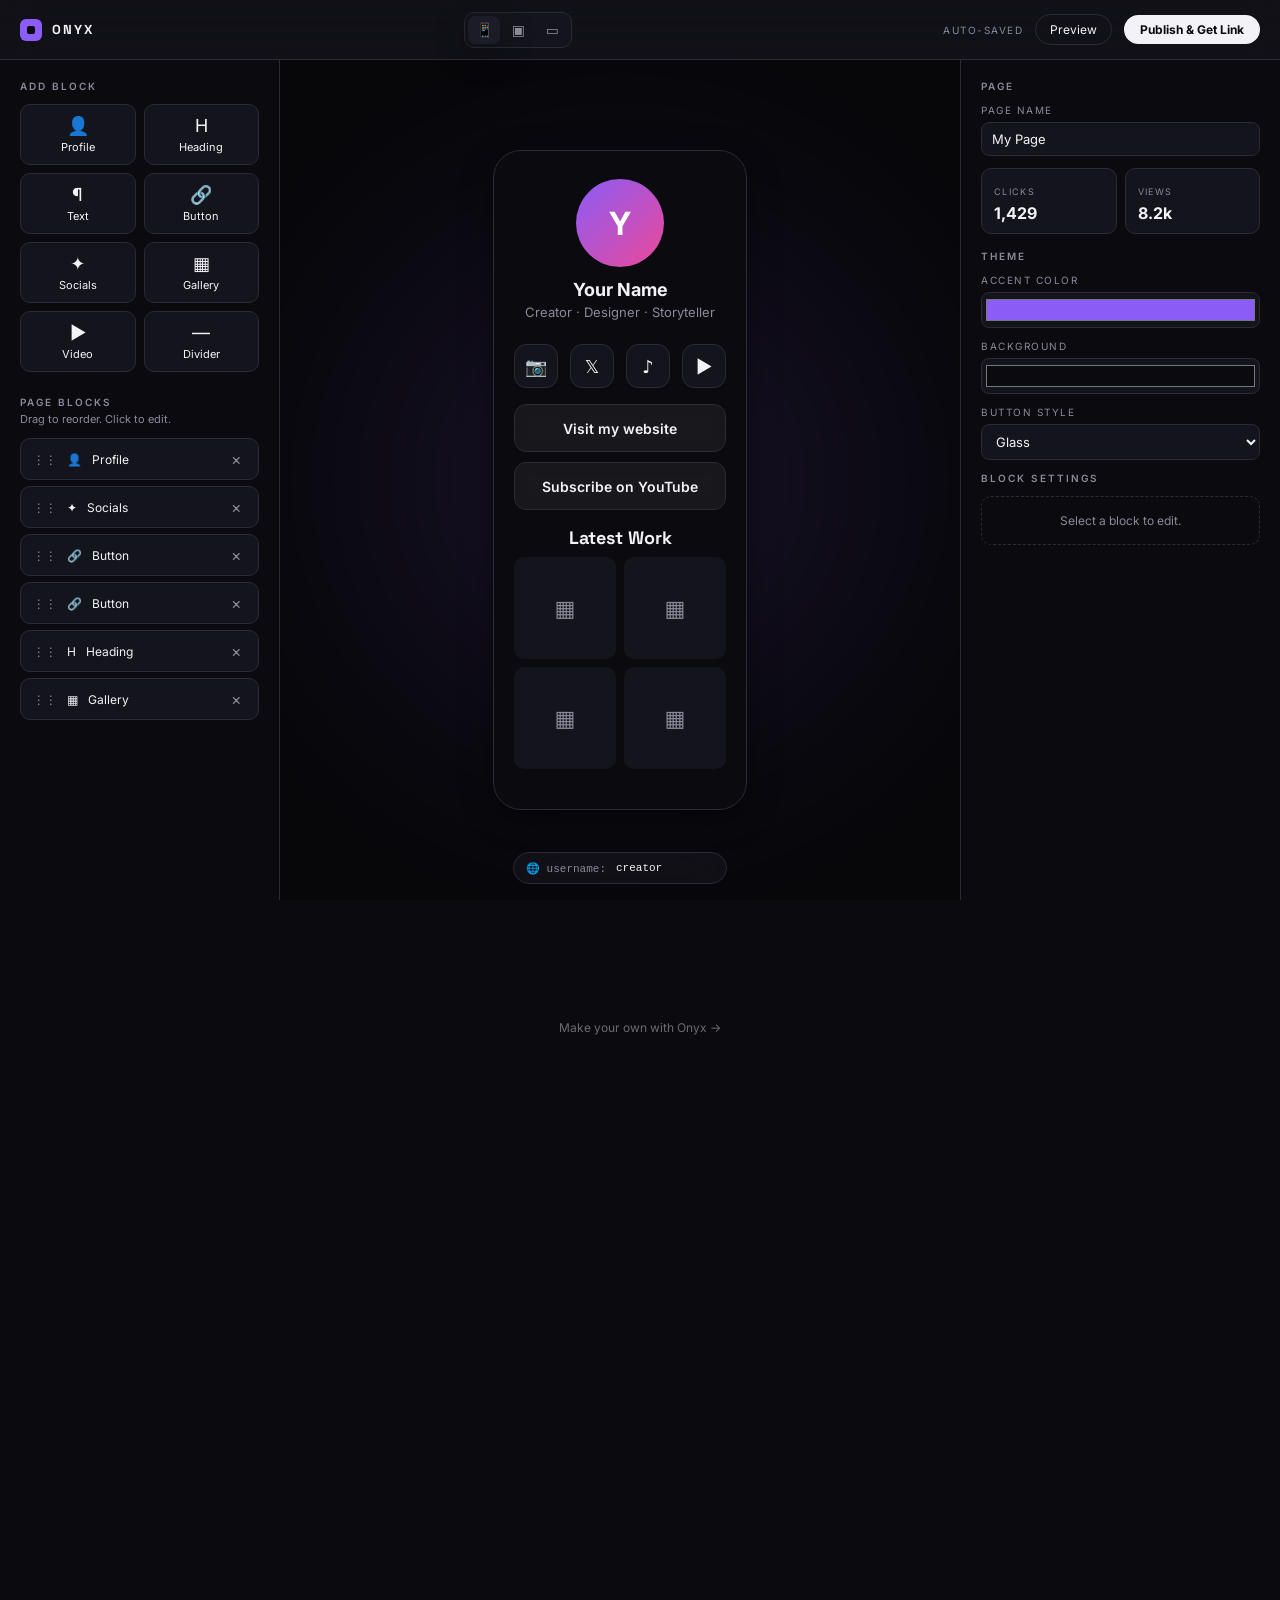
<file: index.html>
<!doctype html>
<html lang="en">
<head>
<meta charset="utf-8" />
<meta name="viewport" content="width=device-width,initial-scale=1" />
<title>Onyx — Link in Bio Builder</title>
<meta name="description" content="Premium drag-and-drop link-in-bio page builder for creators." />
<link rel="preconnect" href="https://fonts.googleapis.com">
<link rel="preconnect" href="https://fonts.gstatic.com" crossorigin>
<link href="https://fonts.googleapis.com/css2?family=Inter:wght@400;500;600;700;800&family=Space+Grotesk:wght@500;600;700&display=swap" rel="stylesheet">
<link rel="stylesheet" href="./styles.css" />
</head>
<body>
  <!-- Editor UI (hidden automatically when viewing a published link) -->
  <div id="editorUI">
    <header class="topbar glass">
      <div class="brand">
        <div class="logo"></div>
        <span>ONYX</span>
      </div>
      <div class="device-toggle" id="deviceToggle">
        <button data-device="mobile" class="active" aria-label="Mobile">📱</button>
        <button data-device="tablet" aria-label="Tablet">▣</button>
        <button data-device="desktop" aria-label="Desktop">▭</button>
      </div>
      <div class="header-actions">
        <span class="saved">Auto-saved</span>
        <button id="previewBtn" class="btn-ghost">Preview</button>
        <button id="publishBtn" class="btn-primary">Publish &amp; Get Link</button>
      </div>
    </header>

    <main class="workspace">
      <aside class="panel left">
        <h3 class="panel-title">Add Block</h3>
        <div class="palette" id="palette"></div>

        <h3 class="panel-title" style="margin-top:24px">Page Blocks</h3>
        <p class="hint">Drag to reorder. Click to edit.</p>
        <div class="block-list" id="blockList"></div>
      </aside>

      <section class="stage">
        <div class="glow"></div>
        <div class="device-frame" id="deviceFrame">
          <div class="phone-preview" id="preview"></div>
        </div>
        <div class="url-bar glass">
          <span>🌐 username:</span>
          <input id="slug" value="creator" />
        </div>
      </section>

      <aside class="panel right">
        <h3 class="panel-title">Page</h3>
        <label class="field">
          <span>Page name</span>
          <input id="pageName" value="My Page" />
        </label>

        <div class="stats">
          <div class="stat"><span>Clicks</span><strong>1,429</strong></div>
          <div class="stat"><span>Views</span><strong>8.2k</strong></div>
        </div>

        <h3 class="panel-title">Theme</h3>
        <label class="field">
          <span>Accent color</span>
          <input type="color" id="accent" value="#8b5cf6" />
        </label>
        <label class="field">
          <span>Background</span>
          <input type="color" id="bg" value="#0a0a0f" />
        </label>
        <label class="field">
          <span>Button style</span>
          <select id="btnStyle">
            <option value="filled">Filled</option>
            <option value="outline">Outline</option>
            <option value="glass" selected>Glass</option>
          </select>
        </label>

        <h3 class="panel-title">Block Settings</h3>
        <div id="inspector" class="inspector-empty">Select a block to edit.</div>
      </aside>
    </main>

    <!-- Preview modal -->
    <div id="modal" class="modal" hidden>
      <div class="modal-inner">
        <button class="modal-close" id="modalClose">×</button>
        <div class="phone-preview" id="modalPreview"></div>
      </div>
    </div>

    <!-- Publish / Share modal -->
    <div id="shareModal" class="modal" hidden>
      <div class="share-inner glass">
        <button class="modal-close" id="shareClose">×</button>
        <h2 class="share-title">🎉 Your page is published</h2>
        <p class="share-sub">Share this link anywhere — Instagram bio, TikTok, email signature. Anyone who opens it sees your page (no login needed).</p>
        <div class="share-url-row">
          <input id="shareUrl" readonly />
          <button id="copyBtn" class="btn-primary">Copy</button>
        </div>
        <div class="share-actions">
          <a id="openBtn" class="btn-ghost" target="_blank" rel="noopener">Open in new tab</a>
          <a id="qrBtn" class="btn-ghost" target="_blank" rel="noopener">Show QR code</a>
        </div>
        <p class="share-hint">💡 Tip: the link contains your page data, so it works on Cloudflare Pages or any static host with zero backend.</p>
      </div>
    </div>
  </div>

  <!-- Public/published view (rendered when URL has #u=...) -->
  <div id="publicView" hidden>
    <div class="public-page" id="publicPage"></div>
    <a class="made-with" href="./" >Make your own with Onyx →</a>
  </div>

  <script src="./app.js"></script>
</body>
</html>
</file>
<file: styles.css>
:root {
  --bg: #0a0a0f;
  --surface: #14141c;
  --surface-2: #1c1c28;
  --border: #2a2a38;
  --text: #f3f3f7;
  --muted: #8a8a9b;
  --accent: #8b5cf6;
  --accent-soft: rgba(139, 92, 246, .15);
  --radius: 12px;
  --shadow: 0 8px 32px rgba(0,0,0,.4);
}
* { box-sizing: border-box; }
html, body { margin: 0; padding: 0; background: var(--bg); color: var(--text); font-family: 'Inter', system-ui, sans-serif; min-height: 100vh; }
button { font-family: inherit; cursor: pointer; }
input, select, textarea { font-family: inherit; }

.glass {
  background: rgba(20, 20, 28, .7);
  backdrop-filter: blur(16px) saturate(140%);
  -webkit-backdrop-filter: blur(16px) saturate(140%);
  border: 1px solid var(--border);
}

.topbar {
  height: 60px;
  display: flex; align-items: center; justify-content: space-between;
  padding: 0 20px;
  position: sticky; top: 0; z-index: 50;
  border-radius: 0; border-left: 0; border-right: 0; border-top: 0;
}
.brand { display: flex; align-items: center; gap: 10px; font-family: 'Space Grotesk', sans-serif; font-weight: 700; letter-spacing: .15em; font-size: 13px; }
.logo { width: 22px; height: 22px; border-radius: 6px; background: var(--accent); display: grid; place-items: center; }
.logo::after { content: ''; width: 8px; height: 8px; background: var(--bg); border-radius: 2px; }

.device-toggle { display: flex; gap: 2px; background: var(--surface); border: 1px solid var(--border); border-radius: 10px; padding: 3px; }
.device-toggle button { width: 32px; height: 28px; background: transparent; border: 0; color: var(--muted); border-radius: 7px; font-size: 14px; }
.device-toggle button.active { background: var(--surface-2); color: var(--text); box-shadow: var(--shadow); }

.header-actions { display: flex; align-items: center; gap: 12px; }
.saved { font-size: 10px; text-transform: uppercase; letter-spacing: .15em; color: var(--muted); }
.btn-ghost { background: transparent; border: 1px solid var(--border); color: var(--text); padding: 7px 14px; border-radius: 999px; font-size: 12px; }
.btn-ghost:hover { background: var(--surface); }
.btn-primary { background: var(--text); color: var(--bg); border: 0; padding: 7px 16px; border-radius: 999px; font-size: 12px; font-weight: 700; }
.btn-primary.published { background: #34d399; }

.workspace { display: grid; grid-template-columns: 280px 1fr 320px; height: calc(100vh - 60px); }
.panel { border-right: 1px solid var(--border); padding: 20px; overflow-y: auto; }
.panel.right { border-right: 0; border-left: 1px solid var(--border); }
.panel-title { font-size: 10px; text-transform: uppercase; letter-spacing: .2em; color: var(--muted); margin: 0 0 12px; font-weight: 600; }
.hint { font-size: 11px; color: var(--muted); margin: -8px 0 12px; }

.palette { display: grid; grid-template-columns: 1fr 1fr; gap: 8px; }
.palette button {
  background: var(--surface); border: 1px solid var(--border); color: var(--text);
  padding: 10px 8px; border-radius: 10px; font-size: 11px; display: flex; flex-direction: column; align-items: center; gap: 4px;
  transition: all .15s;
}
.palette button:hover { border-color: var(--accent); background: var(--accent-soft); transform: translateY(-1px); }
.palette button .ico { font-size: 18px; }

.block-list { display: flex; flex-direction: column; gap: 6px; }
.block-item {
  background: var(--surface); border: 1px solid var(--border); border-radius: 10px;
  padding: 10px 12px; display: flex; align-items: center; gap: 10px; cursor: grab; font-size: 12px;
  user-select: none;
}
.block-item:hover { border-color: #3a3a4a; }
.block-item.selected { border-color: var(--accent); background: var(--accent-soft); }
.block-item.dragging { opacity: .4; }
.block-item .handle { color: var(--muted); cursor: grab; }
.block-item .label { flex: 1; }
.block-item .del { background: transparent; border: 0; color: var(--muted); font-size: 16px; padding: 0 4px; }
.block-item .del:hover { color: #f87171; }

.stage { position: relative; display: flex; align-items: center; justify-content: center; overflow: auto; background: rgba(0,0,0,.3); }
.glow { position: absolute; width: 500px; height: 500px; border-radius: 50%; background: var(--accent); opacity: .12; filter: blur(120px); pointer-events: none; }
.device-frame { position: relative; z-index: 1; transition: width .3s; }
.device-frame.mobile { width: 380px; }
.device-frame.tablet { width: 560px; }
.device-frame.desktop { width: 800px; }

.phone-preview {
  background: var(--bg); border: 1px solid var(--border); border-radius: 28px;
  padding: 28px 20px; min-height: 600px; max-height: 80vh; overflow-y: auto;
  box-shadow: var(--shadow);
}

/* Rendered blocks inside preview */
.pv-profile { text-align: center; margin-bottom: 24px; }
.pv-avatar { width: 88px; height: 88px; border-radius: 50%; background: linear-gradient(135deg, var(--accent), #ec4899); margin: 0 auto 12px; display: grid; place-items: center; font-size: 32px; font-weight: 700; color: #fff; overflow: hidden; }
.pv-avatar img { width: 100%; height: 100%; object-fit: cover; }
.pv-name { font-weight: 700; font-size: 18px; margin: 0 0 4px; }
.pv-bio { color: var(--muted); font-size: 13px; margin: 0; }

.pv-text { text-align: center; padding: 8px 4px 16px; font-size: 14px; color: var(--text); line-height: 1.55; }
.pv-heading { font-family: 'Space Grotesk', sans-serif; font-weight: 700; font-size: 18px; text-align: center; margin: 16px 0 8px; }

.pv-btn {
  display: flex; align-items: center; justify-content: center; gap: 8px;
  padding: 14px 16px; border-radius: 12px; margin-bottom: 10px;
  text-decoration: none; color: var(--text); font-weight: 600; font-size: 14px;
  min-height: 48px; transition: transform .15s, background .15s;
  border: 1px solid transparent; cursor: pointer;
}
.pv-btn:active { transform: scale(.98); }
.pv-btn.filled { background: var(--accent); color: #fff; }
.pv-btn.outline { border-color: var(--border); background: transparent; }
.pv-btn.glass { background: rgba(255,255,255,.06); border-color: var(--border); backdrop-filter: blur(8px); }

.pv-socials { display: flex; justify-content: center; gap: 12px; margin: 12px 0 16px; flex-wrap: wrap; }
.pv-socials a {
  width: 44px; height: 44px; border-radius: 12px; display: grid; place-items: center;
  background: var(--surface); border: 1px solid var(--border); color: var(--text); text-decoration: none; font-size: 18px;
  transition: all .15s;
}
.pv-socials a:hover { background: var(--accent-soft); border-color: var(--accent); transform: translateY(-2px); }

.pv-gallery { display: grid; grid-template-columns: 1fr 1fr; gap: 8px; margin-bottom: 12px; }
.pv-gallery img, .pv-gallery .ph { aspect-ratio: 1; border-radius: 10px; background: var(--surface); object-fit: cover; width: 100%; display: grid; place-items: center; color: var(--muted); font-size: 22px; }

.pv-video { aspect-ratio: 16/9; border-radius: 12px; overflow: hidden; margin-bottom: 12px; background: #000; }
.pv-video iframe { width: 100%; height: 100%; border: 0; }

.pv-divider { height: 1px; background: var(--border); margin: 16px 0; }

.url-bar { position: absolute; bottom: 16px; left: 50%; transform: translateX(-50%); display: flex; align-items: center; gap: 8px; padding: 8px 12px; border-radius: 999px; font-size: 11px; font-family: ui-monospace, monospace; color: var(--muted); z-index: 2; }
.url-bar input { background: transparent; border: 0; outline: 0; color: var(--text); width: 100px; font-family: inherit; font-size: 11px; }

.field { display: block; margin-bottom: 12px; }
.field > span { display: block; font-size: 10px; text-transform: uppercase; letter-spacing: .15em; color: var(--muted); margin-bottom: 6px; }
.field input, .field select, .field textarea {
  width: 100%; background: var(--surface); border: 1px solid var(--border); color: var(--text);
  border-radius: 8px; padding: 8px 10px; font-size: 13px; outline: 0;
}
.field input:focus, .field select:focus, .field textarea:focus { border-color: var(--accent); }
.field input[type="color"] { height: 36px; padding: 2px; cursor: pointer; }

.stats { display: grid; grid-template-columns: 1fr 1fr; gap: 8px; margin: 8px 0 16px; }
.stat { background: var(--surface); border: 1px solid var(--border); border-radius: 10px; padding: 10px 12px; }
.stat span { font-size: 9px; text-transform: uppercase; letter-spacing: .15em; color: var(--muted); }
.stat strong { display: block; font-size: 16px; margin-top: 4px; }

.inspector-empty { font-size: 12px; color: var(--muted); padding: 16px; text-align: center; border: 1px dashed var(--border); border-radius: 10px; }

/* Modal preview */
.modal { position: fixed; inset: 0; background: rgba(0,0,0,.7); backdrop-filter: blur(8px); display: grid; place-items: center; z-index: 100; padding: 20px; }
.modal[hidden] { display: none; }
.modal-inner { position: relative; }
.modal-close { position: absolute; top: -40px; right: 0; background: transparent; border: 0; color: #fff; font-size: 28px; cursor: pointer; }
.modal-inner .phone-preview { width: 380px; max-height: 85vh; }

@media (max-width: 1000px) {
  .workspace { grid-template-columns: 1fr; height: auto; }
  .panel { border-right: 0; border-bottom: 1px solid var(--border); max-height: 50vh; }
  .panel.right { border-left: 0; }
  .stage { min-height: 70vh; padding: 30px 10px 70px; }
}

/* ===== Share modal & public view ===== */
.share-inner{max-width:520px;width:92%;padding:28px;border-radius:18px;background:rgba(20,20,28,.92);border:1px solid rgba(255,255,255,.08);position:relative;color:#fff}
.share-title{font-family:'Space Grotesk',sans-serif;font-size:22px;margin:0 0 8px}
.share-sub{color:rgba(255,255,255,.65);font-size:14px;margin:0 0 18px;line-height:1.5}
.share-url-row{display:flex;gap:8px;margin-bottom:14px}
.share-url-row input{flex:1;background:rgba(255,255,255,.06);border:1px solid rgba(255,255,255,.12);border-radius:10px;padding:12px 14px;color:#fff;font-family:'Inter',monospace;font-size:12px;outline:none}
.share-url-row input:focus{border-color:var(--accent,#8b5cf6)}
.share-actions{display:flex;gap:8px;margin-bottom:14px}
.share-actions a{flex:1;text-align:center;text-decoration:none;padding:10px;border-radius:10px}
.share-hint{font-size:12px;color:rgba(255,255,255,.5);margin:0;line-height:1.5}
#copyBtn.copied{background:#10b981!important}

/* Public view: full-screen rendered page */
#publicView{min-height:100vh;width:100%;display:flex;flex-direction:column;align-items:center;justify-content:flex-start;padding:40px 16px}
.public-page{width:100%;max-width:440px;background:transparent;border-radius:24px;padding:24px}
.public-page .pv-profile,.public-page .pv-heading,.public-page .pv-text,.public-page .pv-btn,.public-page .pv-socials,.public-page .pv-gallery,.public-page .pv-video,.public-page .pv-divider{cursor:default!important}
.made-with{margin-top:32px;font-size:12px;color:rgba(255,255,255,.4);text-decoration:none;font-family:'Inter',sans-serif}
.made-with:hover{color:var(--accent,#8b5cf6)}
</file>
